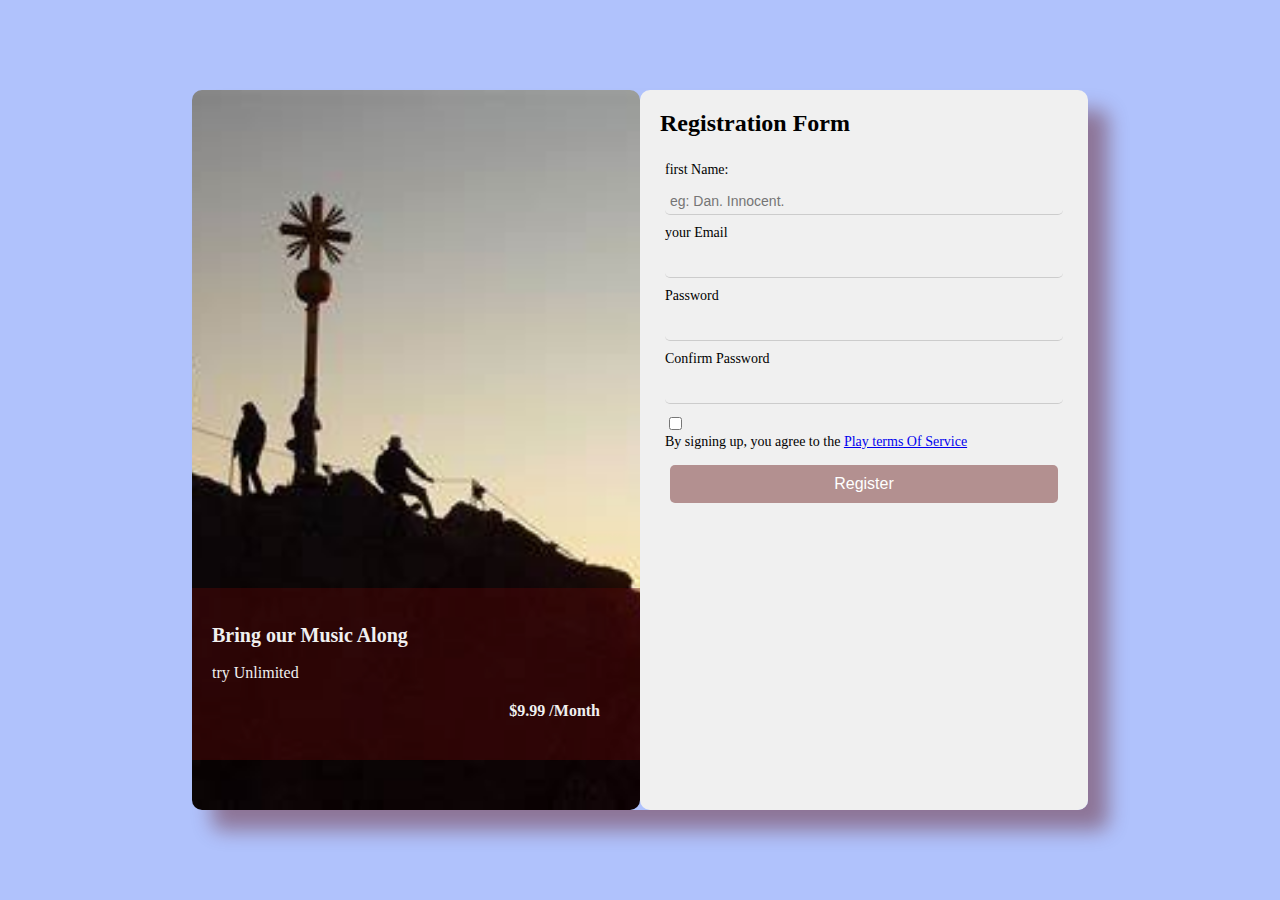
<file: index.html>
<!DOCTYPE html>
<html lang="en">
<head>
    <meta charset="UTF-8">
    <meta name="viewport" content="width=device-width, initial-scale=1.0">
    <title>Document</title>
    <link rel="stylesheet" href="css/style.css">
</head>
<body>
    <div id="container">
        <div id="form-container">
            <section id="image">
                <div id="text">
                    <h2>Bring our Music Along</h2>
                    <p>try Unlimited</p>
                    <p id="price"><b>$9.99 /Month</b></p>
                </div>
            </section>
            <section id="form">
                <h2>Registration Form</h2>
                <div class="form-group">
                    <label for="name">first Name:</label>
                    <input type="text" id="name" placeholder="eg: Dan. Innocent." required>
                </div>

                <div class="form-group">
                    <label for="emal">your Email</label>
                    <input type="email" id="email" required>
                </div>

                <div class="form-group">
                    <label for="password">Password</label>
                    <input type="password" name="" id="email" required>
                </div>

                <div class="form-group">
                    <label for="password">Confirm Password</label>
                    <input type="password" id="password" required>
                </div>
                <div class="form-group">
                    <input type="checkbox" name="terms" id="terms">
                    <label for="terms">
                        By signing up, you agree to the
                        <a href="#">Play terms Of Service</a>
                    </label>
                    <Div class="form-group">
                        <button type="submit">Register</button>
                    </Div>

                </div>

            </section>

        </div>

    </div>
</body>
</html>
</file>
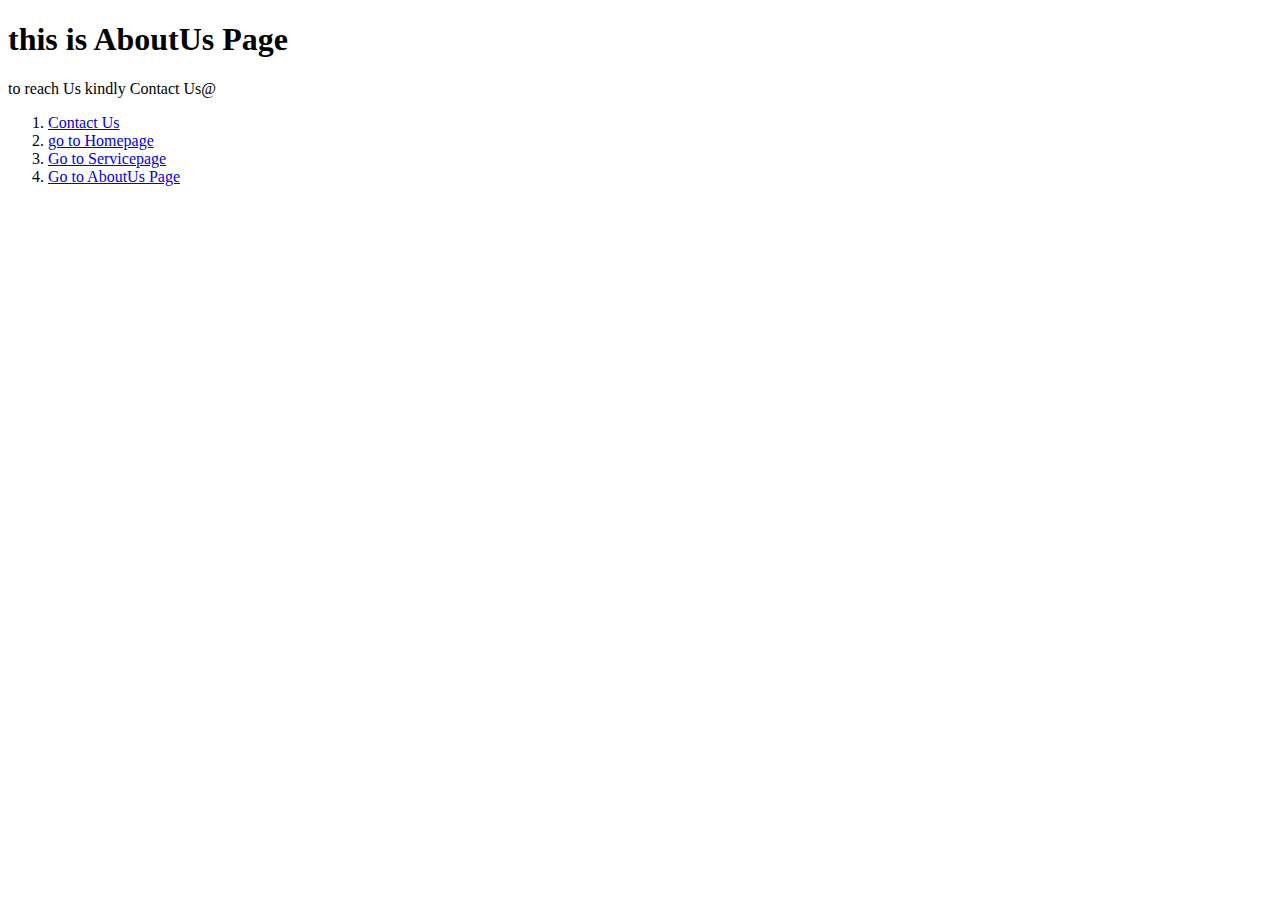
<file: AboutUs.html>
<!DOCTYPE html>
<html lang="en">
<head>
    <meta charset="UTF-8">
    <meta name="viewport" content="width=device-width, initial-scale=1.0">
    <title>Document</title>
</head>
<body>
    <h1>this is AboutUs Page</h1>
    <p>to reach Us kindly Contact Us@
        <ol>
            
               <li> <a href="Contact.html" >Contact Us</a></li>
               <li> <a href="Homepage.html">go to Homepage</a></li>
                <li><a href="Services.html">Go to Servicepage</a></li>
               <li> <a href="AboutUs.html">Go to AboutUs Page</a></li>
            
        <ol>
    </p>
</body>
</html>
</file>
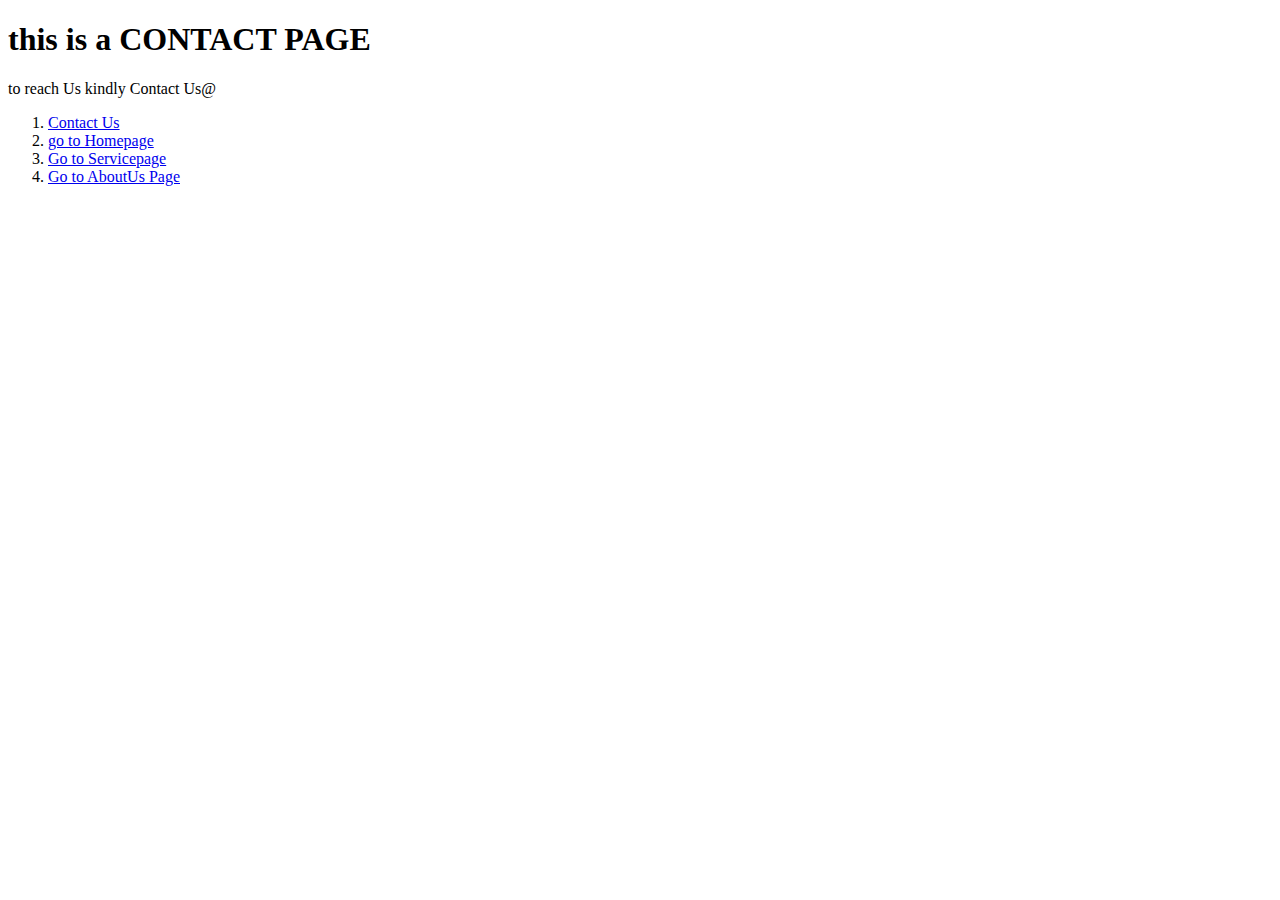
<file: Contact.html>
<!DOCTYPE html>
<html lang="en">
<head>
    <meta charset="UTF-8">
    <meta name="viewport" content="width=device-width, initial-scale=1.0">
    <title>Document</title>
</head>
<body>
    <h1>this is a CONTACT PAGE</h1>
    <p>to reach Us kindly Contact Us@
        <ol>
            
               <li> <a href="Contact.html" >Contact Us</a></li>
               <li> <a href="Homepage.html">go to Homepage</a></li>
                <li><a href="Services.html">Go to Servicepage</a></li>
               <li> <a href="AboutUs.html">Go to AboutUs Page</a></li>
            
        <ol>
    </p>
</body>
</html>
</file>
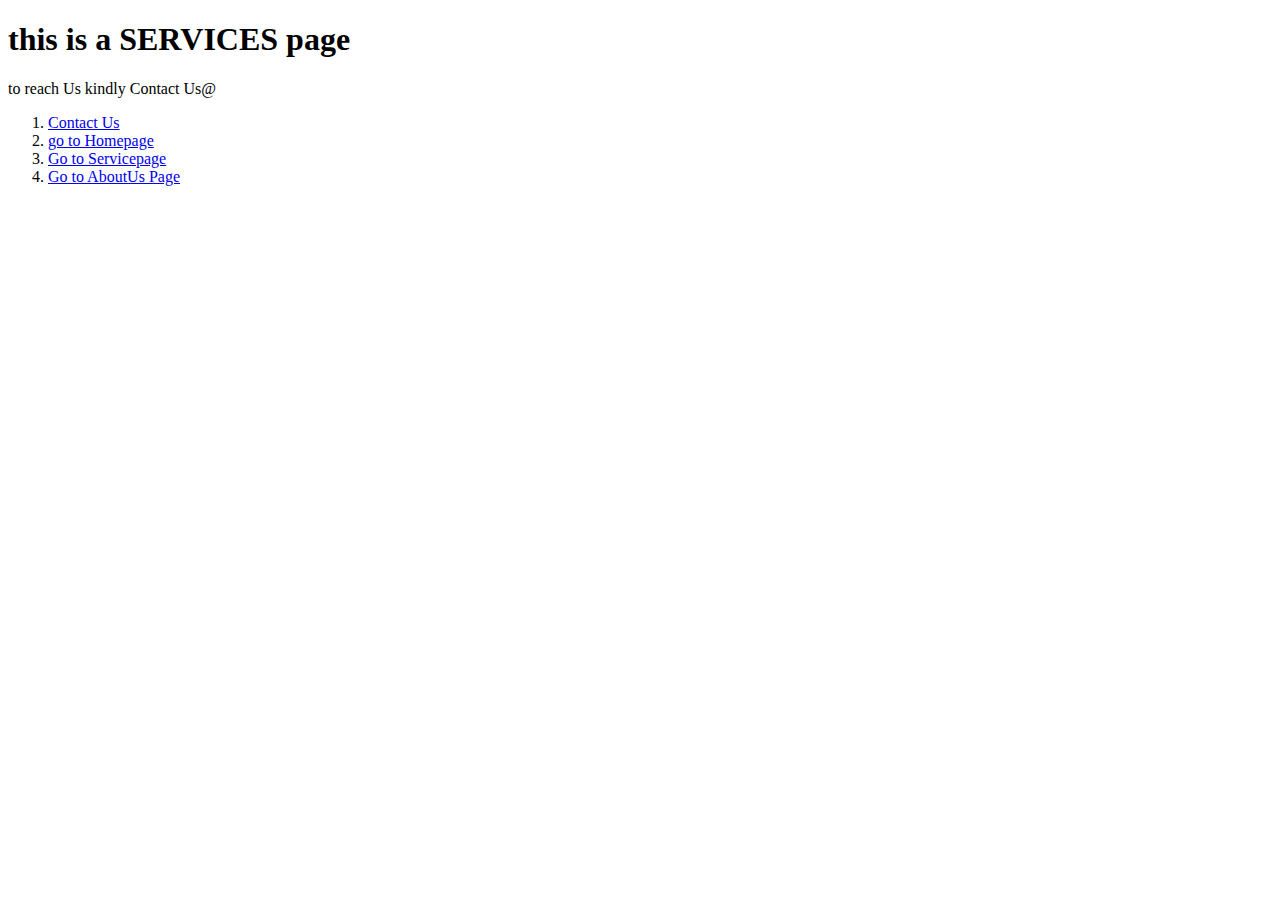
<file: Services.html>
<!DOCTYPE html>
<html lang="en">
<head>
    <meta charset="UTF-8">
    <meta name="viewport" content="width=device-width, initial-scale=1.0">
    <title>Document</title>
</head>
<body>
    <h1>this is a SERVICES page</h1>
    <p>to reach Us kindly Contact Us@
        <ol>
            
               <li> <a href="Contact.html" >Contact Us</a></li>
               <li> <a href="Homepage.html">go to Homepage</a></li>
                <li><a href="Services.html">Go to Servicepage</a></li>
               <li> <a href="AboutUs.html">Go to AboutUs Page</a></li>
            
        <ol>
    </p>
</body>
</html>
</file>
<file: css/style.css>
body, div, p, h1, section, article {
    margin: 0;
    padding: 0;
}
*{
    box-sizing: border-box;
}

#container{
    width: 100%;
    height: 100vh;
    background-color: #b0c2fc;

    display: flex;
    justify-content: center;
    align-items: center;

}
 #container #form-container {
    width: 70%;
    height: 80vh;
    border-radius: 10px;
    box-shadow: 20px 20px 20px  rgb(93, 8, 8,0.41000); ;

    display: flex;
    flex-direction: row;
}

#container #form-container #image{
    width: 50%;
    height: 100%;
    background-color: #000000;
    border-radius: 10px;
    background-image: url(../image/form_image.jpg);
    background-position: center;
    background-size: cover;
    background-position: center;
    background-repeat: no-repeat;
    color: #f0f0f0;

    display: flex;
    align-items: flex-end;
}
#form-container #text{
    padding: 20px;
    margin-bottom: 50px;
    background-color: rgb(93, 8, 8,0.41000);
    width: 100%;

}

#form-container #text h2{
    font-size: 20px;
}
#text #price{
    text-align: right;
    margin: 20px;
}

#container #form-container #form{
    width: 50%;
    height: 100%;
    background-color: #f0f0f0;
    border-radius: 10px;
    padding: 0px 20px;


}

.form-group{
    padding: 5px;
}
.form-group label{
    font-size: 14px;
    display: block;
    margin-bottom: 10px;
}

input[type="text"], input[type="email"], input[type="password"]{
    width: 100%;
    padding: 5px;
    background-color: transparent;
    border: none;
    border-bottom: 1px solid #ccc;

    border-radius: 5px;
    font-size: 14px;


}
button[type="submit"] {
    width: 100%;
    padding: 10px;
    border: none;
    border-radius: 5px;
    font-size: 16px;
    background-color: rgb(93, 8, 8,0.41000);;
    color: white;

    cursor: pointer;
}
</file>
